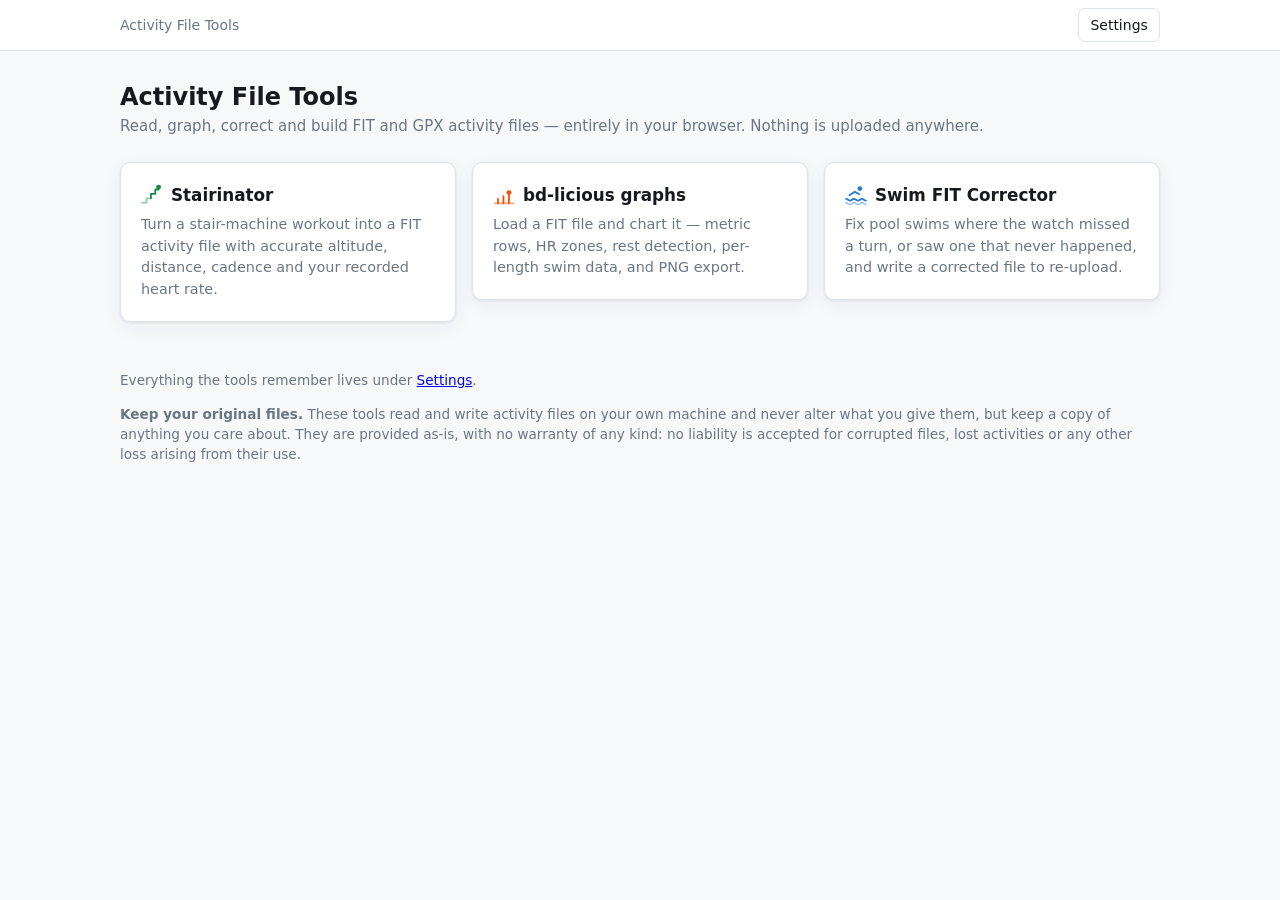
<file: index.html>
<!DOCTYPE html>
<html lang="en">
<head>
  <meta charset="utf-8">
  <meta name="viewport" content="width=device-width, initial-scale=1">
  <title>Activity File Tools</title>
  <link rel="stylesheet" href="shared/ui/tokens.css">
  <link rel="stylesheet" href="shared/ui/components.css">
  <link rel="stylesheet" href="style.css">
</head>
<body>

<div class="app-bar">
  <div class="app-bar-inner">
    <span class="app-nav">Activity File Tools</span>
    <span class="spacer"></span>
    <a class="btn-link" href="settings.html">Settings</a>
  </div>
</div>

<header class="app-header">
  <h1>Activity File Tools</h1>
  <p class="tagline">
    Read, graph, correct and build FIT and GPX activity files — entirely in your
    browser. Nothing is uploaded anywhere.
  </p>
</header>

<main class="page">
  <ul class="apps">
    <li>
      <a class="app app--stairinator" href="apps/stairinator/index.html">
        <h2><span class="app-icon" data-icon="stairs"></span>Stairinator</h2>
        <p>
          Turn a stair-machine workout into a FIT activity file with accurate
          altitude, distance, cadence and your recorded heart rate.
        </p>
      </a>
    </li>
    <li>
      <a class="app app--graphs" href="apps/bd-licious-graphs/index.html">
        <h2><span class="app-icon" data-icon="graphs"></span>bd-licious graphs</h2>
        <p>
          Load a FIT file and chart it — metric rows, HR zones, rest
          detection, per-length swim data, and PNG export.
        </p>
      </a>
    </li>
    <li>
      <a class="app app--swim" href="apps/swim-corrector/index.html">
        <h2><span class="app-icon" data-icon="swim"></span>Swim FIT Corrector</h2>
        <p>
          Fix pool swims where the watch missed a turn, or saw one that never
          happened, and write a corrected file to re-upload.
        </p>
      </a>
    </li>
  </ul>

  <footer>
    <p>
      Everything the tools remember lives under
      <a href="settings.html">Settings</a>.
    </p>
    <p>
      <strong>Keep your original files.</strong> These tools read and write activity
      files on your own machine and never alter what you give them, but keep a copy
      of anything you care about. They are provided as-is, with no warranty of any
      kind: no liability is accepted for corrupted files, lost activities or any
      other loss arising from their use.
    </p>
  </footer>
</main>

<script src="shared/ui/icons.js"></script>

</body>
</html>
</file>
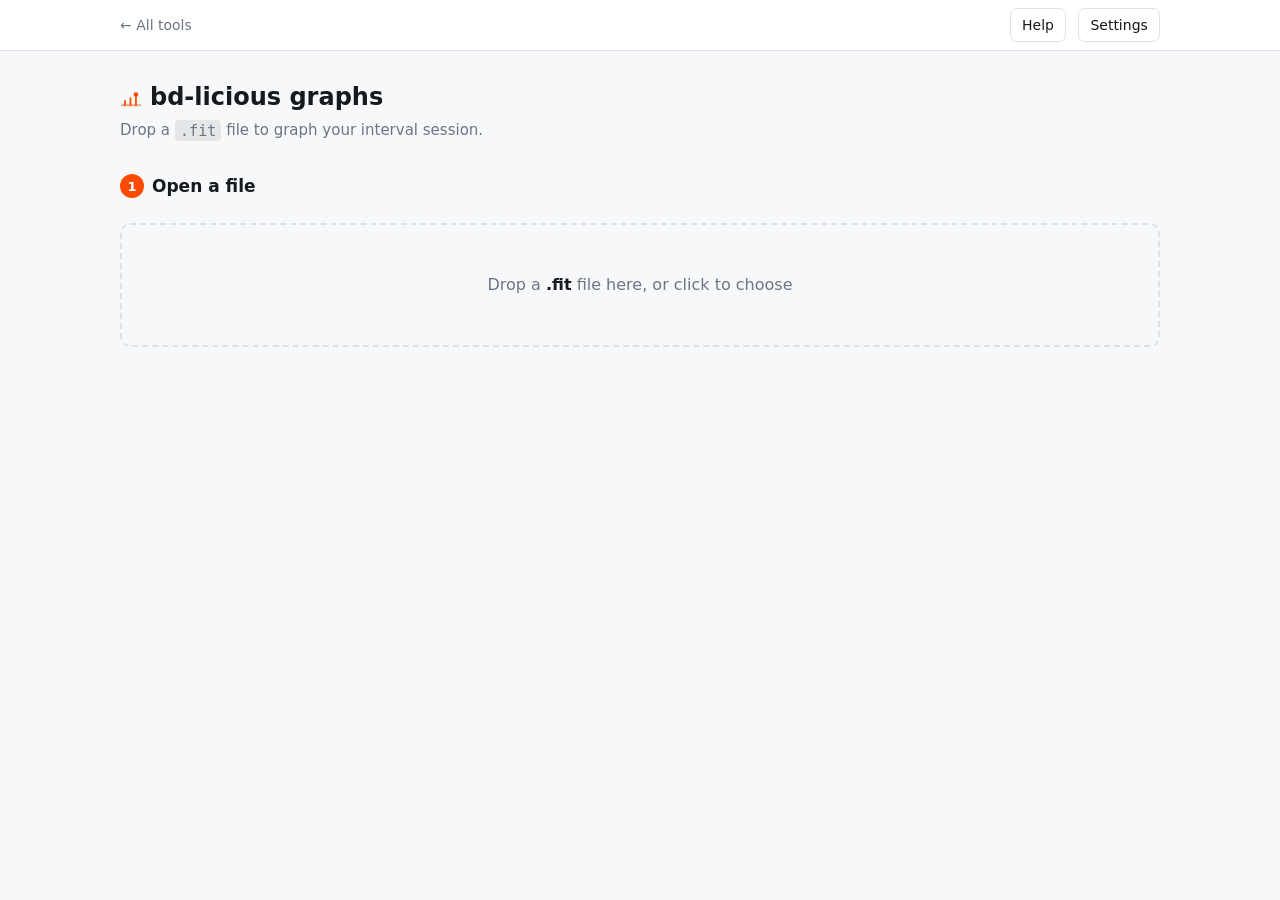
<file: apps/bd-licious-graphs/index.html>
<!doctype html>
<html lang="en">
  <head>
    <meta charset="UTF-8" />
    <meta name="viewport" content="width=device-width, initial-scale=1.0" />
    <title>bd-licious graphs — interval graphs from a FIT file</title>
    <link rel="stylesheet" href="../../shared/ui/tokens.css">
    <link rel="stylesheet" href="../../shared/ui/components.css">
    <link rel="stylesheet" href="styles.css" />
  </head>
  <body>
    <div class="app-bar">
      <div class="app-bar-inner">
        <a class="app-nav" href="../../index.html">← All tools</a>
        <span class="spacer"></span>
        <button id="btn-help" class="ghost small">Help</button>
        <a class="btn-link" href="../../settings.html">Settings</a>
      </div>
    </div>

    <header class="app-header">
      <h1><span class="app-icon" data-icon="graphs"></span>bd-licious graphs</h1>
      <p class="tagline">Drop a <code>.fit</code> file to graph your interval session.</p>
    </header>

    <main class="page" id="app"></main>

    <!-- Help text, rendered by the Help modal. Embedded rather than fetched so
         it works from file://. Kept in step with README.md by hand. -->
    <script type="text/markdown" id="help-src">
# bd-licious graphs

Load a FIT file and chart it — pace, cadence, stride length, heart rate, ground
contact time, vertical oscillation and vertical ratio for runs; per-length pace,
time, strokes and SWOLF for pool swims.

## How to use it

1. **Open a file** — drop a `.fit` file on the panel, or click to choose one.
   The file is read entirely in this page and never uploaded.
2. **Choose what to graph** — pick a metric and a graph type. Add more metric
   rows to overlay several at once; each row can have its own colour, or stay
   **Linked** to the shared colour for that metric.
3. **Your graph** — adjust the y-axis start with the vertical slider, then
   **Download PNG** to save the image.

## Run dynamics

**Ground contact**, **vertical oscillation** and **vertical ratio** come
straight from the watch, and only appear if yours records them — a footpod or a
chest strap that measures running dynamics. They vary over a fairly narrow band,
so the y-axis slider beside the chart is worth reaching for: drag it up to cut
off the empty space below the data and stretch out the variation.

**Vertical ratio** is vertical oscillation as a percentage of step length — how
much of your effort goes up rather than forward, so lower is better. It is taken
from the watch where recorded, and worked out from the other two where not.

**Stride** uses the step length your watch recorded where there is one, and
otherwise derives it from speed and cadence.

## Graph types

- **Line** — one point per lap, joined.
- **Bar** — one bar per lap, with optional value labels.
- **Range** — a bar from each lap's minimum to its maximum.
- **Trace** — the underlying per-second samples rather than lap averages,
  smoothed by the amount you choose.

## Rest detection

Laps that look like recovery are detected automatically and can be shaded on
the chart. The **Rest sensitivity** slider moves the threshold. Moving it
re-classifies every lap, which discards any rest flags you set by hand.

**Compress rests** squeezes every rest down to the same narrow gap, however
long it actually lasted, so the work intervals sit side by side and share the
width of the chart between them. Leave it off to see the rests at their true
length.

## Saved configurations

Give a set of metric rows a name and **Save config** to keep it, then click its
chip to load it again.

## Graph theme

**Graph theme** controls the colours of the chart itself and of the exported
PNG — light or dark. It is independent of the page, which follows your
operating system's appearance setting.

## Saving your work

Saved configurations and your heart-rate zone boundaries are kept in this
browser, on this computer. The loaded file, the graph theme and the rest
sensitivity are not — they reset when you reload.

To back them up, or to move them to another browser or computer, open
**Settings** from the bar at the top of the page. **Export settings** writes a
single file covering every tool in the suite; **Import settings** reads one
back. An import replaces whatever that file contains, so export first if you
want a copy of what is here now.
    
## Your files, and no warranty

The file you open is only ever read — nothing is written back to it, and the
only thing this tool produces is a PNG of the chart. Your activity file is not
at risk here, but **keep your own copy of anything you care about** regardless.

This tool is provided **as-is, with no warranty of any kind**. You are
responsible for your own data: no liability is accepted for corrupted files,
lost activities, or any other loss arising from its use.
</script>

    <!-- No build, no server: plain classic scripts that run from file:// -->
    <script src="../../shared/fit/decode.js"></script>
    <script src="../../shared/fit/adapters.js"></script>
    <script src="../../shared/ui/icons.js"></script>
    <script src="../../shared/ui/chart-theme.js"></script>
    <script src="../../shared/ui/filepanel.js"></script>
    <script src="../../shared/ui/markdown.js"></script>
    <script src="../../shared/ui/help.js"></script>
    <script src="graph.js"></script>
    <script src="app.js"></script>
  </body>
</html>
</file>
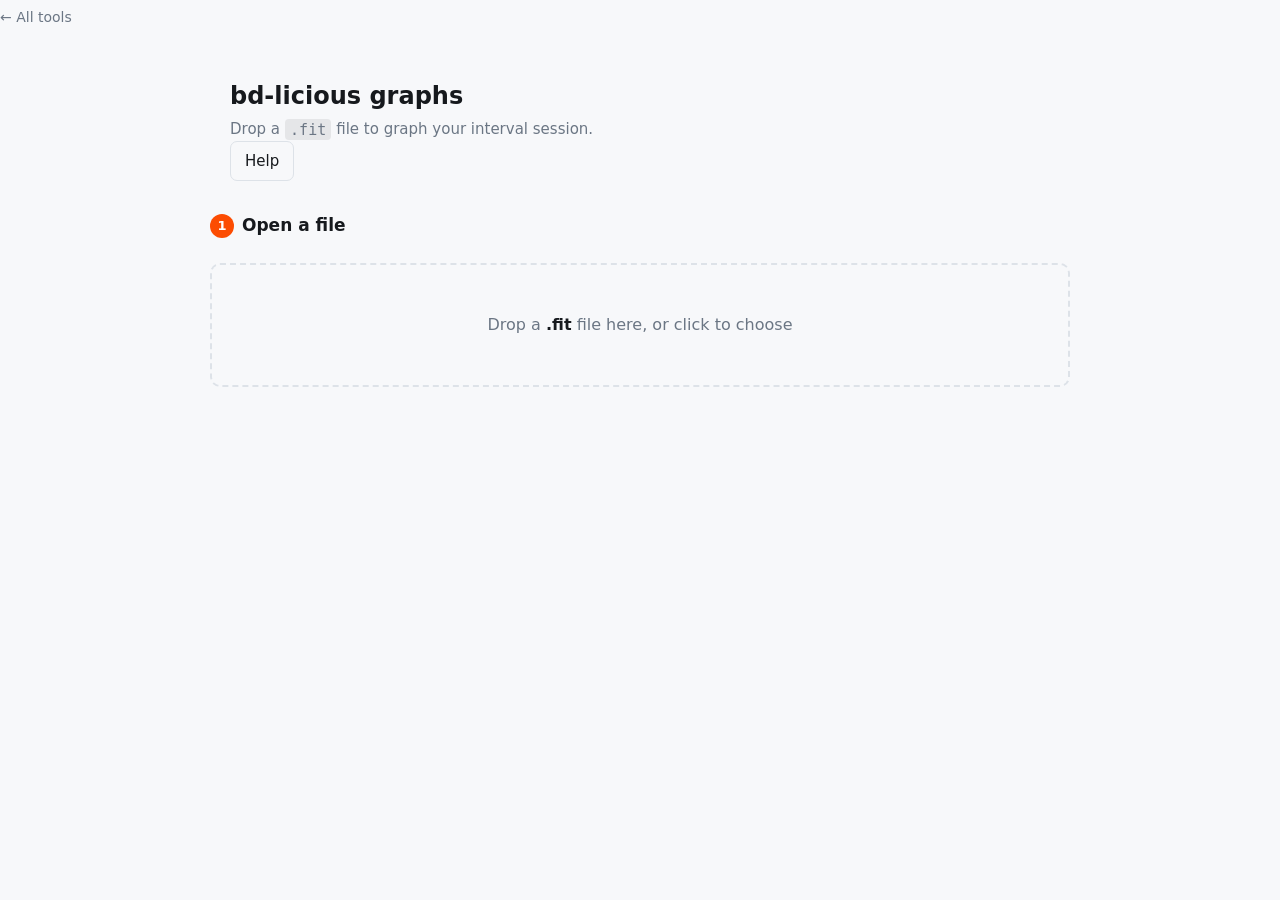
<file: apps/lap-graphs/index.html>
<!doctype html>
<html lang="en">
  <head>
    <meta charset="UTF-8" />
    <meta name="viewport" content="width=device-width, initial-scale=1.0" />
    <title>bd-licious graphs — interval graphs from a FIT file</title>
    <link rel="stylesheet" href="../../shared/ui/tokens.css">
    <link rel="stylesheet" href="../../shared/ui/components.css">
    <link rel="stylesheet" href="styles.css" />
  </head>
  <body>
    <a class="app-nav" href="../../index.html">← All tools</a>

    <main class="app" id="app"></main>

    <!-- Help text, rendered by the Help modal. Embedded rather than fetched so
         it works from file://. Kept in step with README.md by hand. -->
    <script type="text/markdown" id="help-src">
# bd-licious graphs

Load a FIT file and chart it — pace, cadence, stride and heart rate for runs,
per-length pace, time, strokes and SWOLF for pool swims.

## How to use it

1. **Open a file** — drop a `.fit` file on the panel, or click to choose one.
   The file is read entirely in this page and never uploaded.
2. **Choose what to graph** — pick a metric and a graph type. Add more metric
   rows to overlay several at once; each row can have its own colour, or stay
   **Linked** to the shared colour for that metric.
3. **Your graph** — adjust the y-axis start with the vertical slider, then
   **Download PNG** to save the image.

## Graph types

- **Line** — one point per lap, joined.
- **Bar** — one bar per lap, with optional value labels.
- **Range** — a bar from each lap's minimum to its maximum.
- **Trace** — the underlying per-second samples rather than lap averages,
  smoothed by the amount you choose.

## Rest detection

Laps that look like recovery are detected automatically and can be shaded on
the chart. The **Rest sensitivity** slider moves the threshold. Moving it
re-classifies every lap, which discards any rest flags you set by hand.

## Saved configurations

Give a set of metric rows a name and **Save config** to keep it. Saved configs
and your HR zone boundaries persist in this browser; the loaded file and the
graph theme do not.

## Graph theme

**Graph theme** controls the colours of the chart itself and of the exported
PNG — light or dark. It is independent of the page, which follows your
operating system's appearance setting.
    </script>

    <!-- No build, no server: plain classic scripts that run from file:// -->
    <script src="../../shared/fit/decode.js"></script>
    <script src="../../shared/fit/adapters.js"></script>
    <script src="../../shared/ui/chart-theme.js"></script>
    <script src="../../shared/ui/filepanel.js"></script>
    <script src="../../shared/ui/markdown.js"></script>
    <script src="../../shared/ui/help.js"></script>
    <script src="graph.js"></script>
    <script src="app.js"></script>
  </body>
</html>
</file>
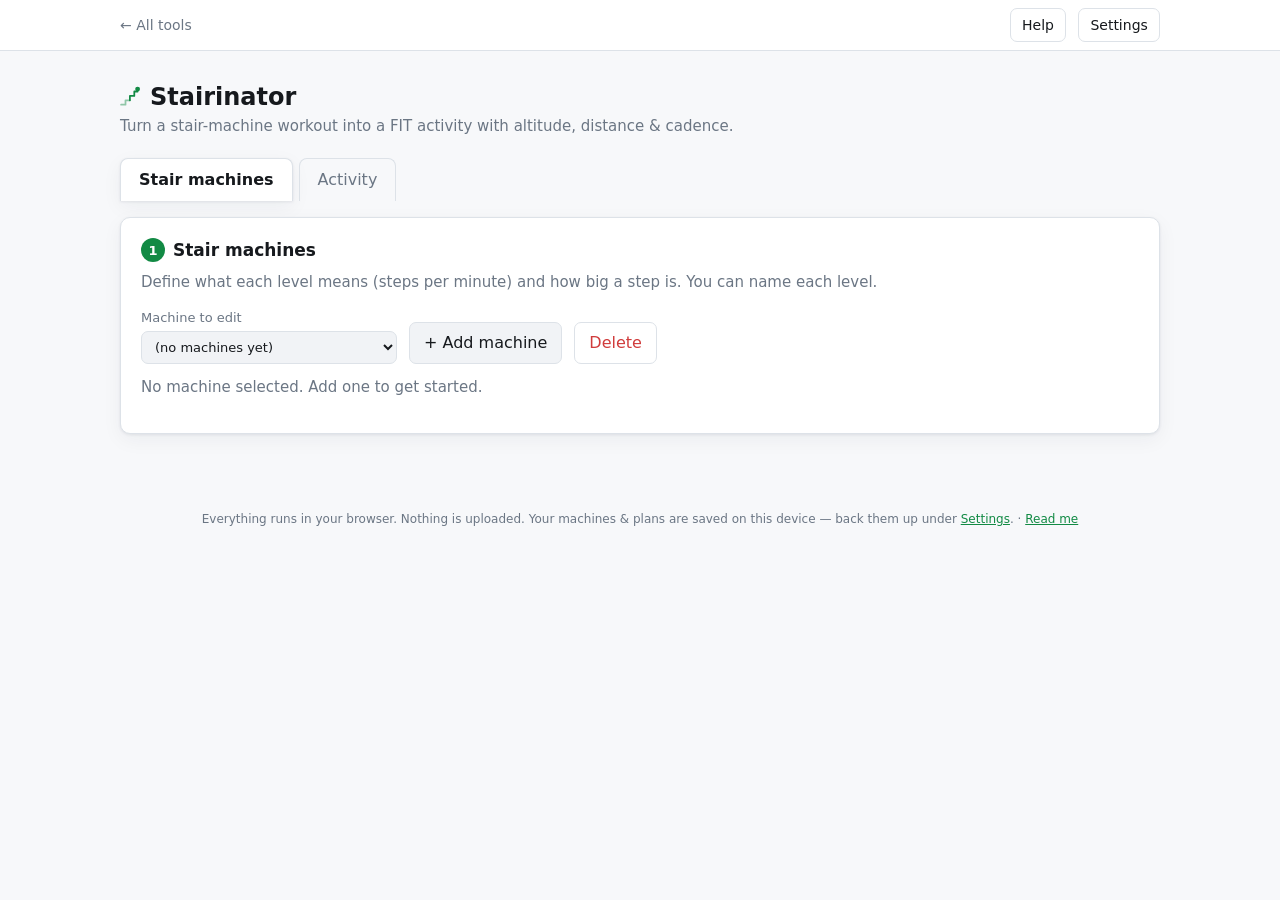
<file: apps/stairinator/index.html>
<!DOCTYPE html>
<html lang="en">
<head>
  <meta charset="UTF-8">
  <meta name="viewport" content="width=device-width, initial-scale=1.0">
  <title>Stairinator</title>
  <link rel="stylesheet" href="../../shared/ui/tokens.css">
  <link rel="stylesheet" href="../../shared/ui/components.css">
  <link rel="stylesheet" href="style.css">
</head>
<body>
  <div class="app-bar">
    <div class="app-bar-inner">
      <a class="app-nav" href="../../index.html">← All tools</a>
      <span class="spacer"></span>
      <button id="btn-help" class="ghost small">Help</button>
      <a class="btn-link" href="../../settings.html">Settings</a>
    </div>
  </div>

  <header class="app-header">
    <h1><span class="app-icon" data-icon="stairs"></span>Stairinator</h1>
    <p class="tagline">Turn a stair-machine workout into a FIT activity with altitude, distance &amp; cadence.</p>
  </header>

  <nav class="tabs">
    <button id="tab-btn-machines" class="tab" data-tab="machines">Stair machines</button>
    <button id="tab-btn-activity" class="tab" data-tab="activity">Activity</button>
  </nav>

  <main>
    <!-- TAB: Machines -->
    <section id="tab-machines" class="tab-panel">
      <section id="sec-machines" class="card">
        <h2><span class="step-num">1</span> Stair machines</h2>
        <p class="hint">Define what each level means (steps per minute) and how big a step is. You can name each level.</p>
        <div class="row">
          <label>Machine to edit
            <select id="machine-select" class="wide"></select>
          </label>
          <button id="btn-add-machine" class="secondary">+ Add machine</button>
          <button id="btn-del-machine" class="ghost danger">Delete</button>
        </div>
        <div id="machine-editor"></div>
      </section>
    </section>

    <!-- TAB: Activity -->
    <section id="tab-activity" class="tab-panel">
    <!-- 2. Activity plan -->
    <section id="sec-plans" class="card">
      <h2><span class="step-num">2</span> Activity plan</h2>
      <p class="hint">Pick a machine and build your workout as a list of (level, minutes). Drag segments to reorder.</p>
      <div class="row">
        <label>Activity
          <select id="plan-select" class="wide"></select>
        </label>
        <button id="btn-add-plan" class="secondary">+ New activity</button>
        <button id="btn-del-plan" class="ghost danger">Delete</button>
      </div>
      <div id="plan-editor"></div>
    </section>

    <!-- 3. Align & preview -->
    <section id="sec-align" class="card">
      <h2><span class="step-num">3</span> Align &amp; preview</h2>
      <p class="hint">Upload a GPX or FIT file with heart-rate data, then slide the plan to line it up. (Optional — without a file, a record is written every 5 seconds.)</p>
      <div id="file-panel"></div>
      <div id="gpx-summary" class="summary hidden"></div>
      <div id="align-area" class="hidden">
        <div class="row align-controls">
          <label class="inline">Plan curve
            <select id="plan-kind">
              <option value="rate" selected>Climb rate (m/s)</option>
              <option value="altitude">Altitude (m)</option>
              <option value="level">Level</option>
            </select>
          </label>
          <label class="inline">Offset (s)
            <input id="offset-input" type="number" step="1" value="0" style="width:6rem">
          </label>
          <span id="offset-readout" class="readout"></span>
        </div>
        <canvas id="chart" width="640" height="240"></canvas>
        <p class="hint tiny">Drag the graph left/right, or type an offset. Green = plan, purple = heart rate. Shaded band = your workout window.</p>
      </div>
    </section>

    <!-- 4. Generate -->
    <section id="sec-generate" class="card">
      <h2><span class="step-num">4</span> Generate &amp; download</h2>
      <p class="hint">Produces a FIT activity with laps per segment, plus heart rate, cadence, distance and altitude.</p>
      <div class="row">
        <label>Activity Start Time
          <input id="start-datetime" type="datetime-local" step="1">
        </label>
      </div>
      <div class="output-options">
        <div class="row">
          <label>Distance calculation
            <select id="opt-distance">
              <option value="ground">Distance over ground</option>
              <option value="horizontal">Horizontal distance</option>
            </select>
          </label>
          <label class="inline opt-check"><input id="opt-min-pace" type="checkbox"> Apply minimum pace</label>
        </div>
        <p class="hint tiny"><strong>Both options change the total distance.</strong>
          Distance over ground follows the slope of the stairs; horizontal distance counts
          only the forward part of each step. Minimum pace never lets a stepping segment
          travel slower than 0.3 m/s, which avoids slow pace registering as non-moving
          time in Strava.</p>
      </div>
      <div id="generate-status" class="summary"></div>
      <div class="caution">
        <span class="caution-icon" aria-hidden="true">&#9888;</span>
        <div>
          <strong>Keep your own copy of anything you upload</strong>
          <span>A file you upload here is only ever read, never changed, and the FIT this
            produces is a brand-new file. Keep your own copy of the original all the same —
            it is the only way back if the generated activity turns out not to be what you
            wanted.</span>
          <span>Provided as-is, with no warranty. You are responsible for your own data: no
            liability is accepted for corrupted files, lost activities or anything else
            arising from its use.</span>
        </div>
      </div>
      <div class="row">
        <button id="btn-gen-fit" class="primary" disabled>Download FIT file</button>
      </div>
    </section>
    </section><!-- /tab-activity -->
  </main>

  <footer class="app-footer">
    <span>Everything runs in your browser. Nothing is uploaded. Your machines &amp; plans are saved on this device — back them up under <a href="../../settings.html">Settings</a>. · <a href="#" id="footer-help">Read me</a></span>
  </footer>

  <!-- README text, rendered by the Help viewer. Embedded (not fetched) so it
       works from file://. Kept in sync with README.md EXCEPT the Installation
       section, which is intentionally omitted here (the app is already running). -->
  <script type="text/markdown" id="help-src">
# Stairinator

Turn a stair-machine workout into a **FIT activity file** with accurate altitude,
distance, cadence and (optionally) your recorded heart rate — all in your browser,
with nothing to install and no real location data.

## How to use it

1. **Stair machines** — Describe your machine: the **riser** (how far up each step
   takes you) and the **tread** (how far forward each step is), plus how many steps
   per minute each level runs at. You can name each level. Climb rate and travel
   rate are worked out for you.
2. **Activity plan** — Pick a machine and list your workout as level-and-duration
   (minutes and seconds) rows. Drag to reorder.
3. **Align & preview** *(optional)* — Upload the **GPX or FIT** file from your
   watch/app. If it has heart rate, slide the plan to line it up with the HR trace.
4. **Generate & download** — Set the start date/time, then download a **FIT** file
   containing one lap per plan segment, with timestamp, cadence, distance and
   altitude on every record — plus heart rate if you uploaded a file that had it.

## Why FIT (and not GPX)?

Stair machines don't move you across the ground, so there's no location to record.
GPX is really a *route* format and platforms like Strava will **overwrite** the
elevation in a GPS track with their own terrain map — which would erase your climb.
FIT is an *activity* format: it carries altitude/distance/cadence directly and
marks the activity as a stair-climb (fitness-equipment / stair-climbing) so it's
recognised correctly. Upload the `.fit` file to Strava, Garmin Connect, etc.

### A note on Strava and elevation

Getting Strava to show your climb needs **two** things, and the generated FIT does
both automatically:

1. **A trusted barometric device.** Strava only trusts elevation from a device with
   a barometric altimeter, so the file identifies itself as a Garmin Fenix 6 (a
   trusted device). This stops Strava replacing your climb with ground terrain.
2. **A map.** Strava only *displays* elevation for activities that have GPS
   coordinates, so the file includes a **tiny placeholder loop** (a few metres
   across, at a meaningless location — not a real place you went). Without it,
   Strava treats the activity as indoor and shows no elevation at all.

If Strava still shows reduced elevation, open the activity on **strava.com** and
remove the indoor tag.

### Distance and Strava "Moving Time"

Two options in step 4 decide the distance written to the file. **Both change the
total distance.**

- **Distance calculation** — **Distance over ground** (the default) measures
  along the slope of the stairs: the hypotenuse of riser and tread for every
  step. **Horizontal distance** counts only the forward part across the floor.
- **Apply minimum pace** (on by default) — Strava works out **moving time** from
  how fast the map position moves, and counts anything below about 0.25 m/s as
  stopped. Stepping on a stair machine can be slower than that, so with this on
  no stepping segment travels slower than **0.3 m/s**, whatever the level. That
  keeps easy levels in your moving time, at the cost of a little extra distance
  on them. Time before or after the plan, when you are not stepping, still counts
  as stopped.

## Records: heart rate vs. 5-second ticks

- If your uploaded file **has heart rate**, one record is written per heart-rate
  datapoint, aligned to the plan by the offset you set in step 3.
- If you **don't** upload a file (or it has no heart rate), a record is written
  **every 5 seconds** across the plan.

## Saving your work

Your stair machines and activities are saved automatically in this browser, on
this computer. Nothing is uploaded anywhere.

To back them up, or to move them to another browser or computer, open
**Settings** from the bar at the top of the page. **Export settings** writes a
single file covering every tool in the suite; **Import settings** reads one
back. An import replaces whatever that file contains, so export first if you
want a copy of what is here now.
  
## Your files, and no warranty

Any file you upload is only read, never written to, and the FIT this produces is
brand new. **Keep your own copy of anything you upload** — it is the only way
back if the generated activity turns out not to be what you wanted.

This tool is provided **as-is, with no warranty of any kind**. You are
responsible for your own data: no liability is accepted for corrupted files,
lost activities, or any other loss arising from its use.
</script>

  <!-- classic scripts, dependency order; works from file:// (no modules/fetch) -->
  <script src="../../shared/fit/decode.js"></script>
  <script src="../../shared/fit/adapters.js"></script>
  <script src="../../shared/fit/encode.js"></script>
  <script src="../../shared/gpx/parse.js"></script>
  <script src="../../shared/ui/icons.js"></script>
  <script src="../../shared/ui/chart-theme.js"></script>
  <script src="../../shared/ui/filepanel.js"></script>
  <script src="../../shared/ui/markdown.js"></script>
  <script src="../../shared/ui/help.js"></script>
  <script src="src/model.js"></script>
  <script src="src/storage.js"></script>
  <script src="src/elevation.js"></script>
  <script src="src/fit.js"></script>
  <script src="src/align.js"></script>
  <script src="src/chart.js"></script>
  <script src="app.js"></script>
</body>
</html>
</file>
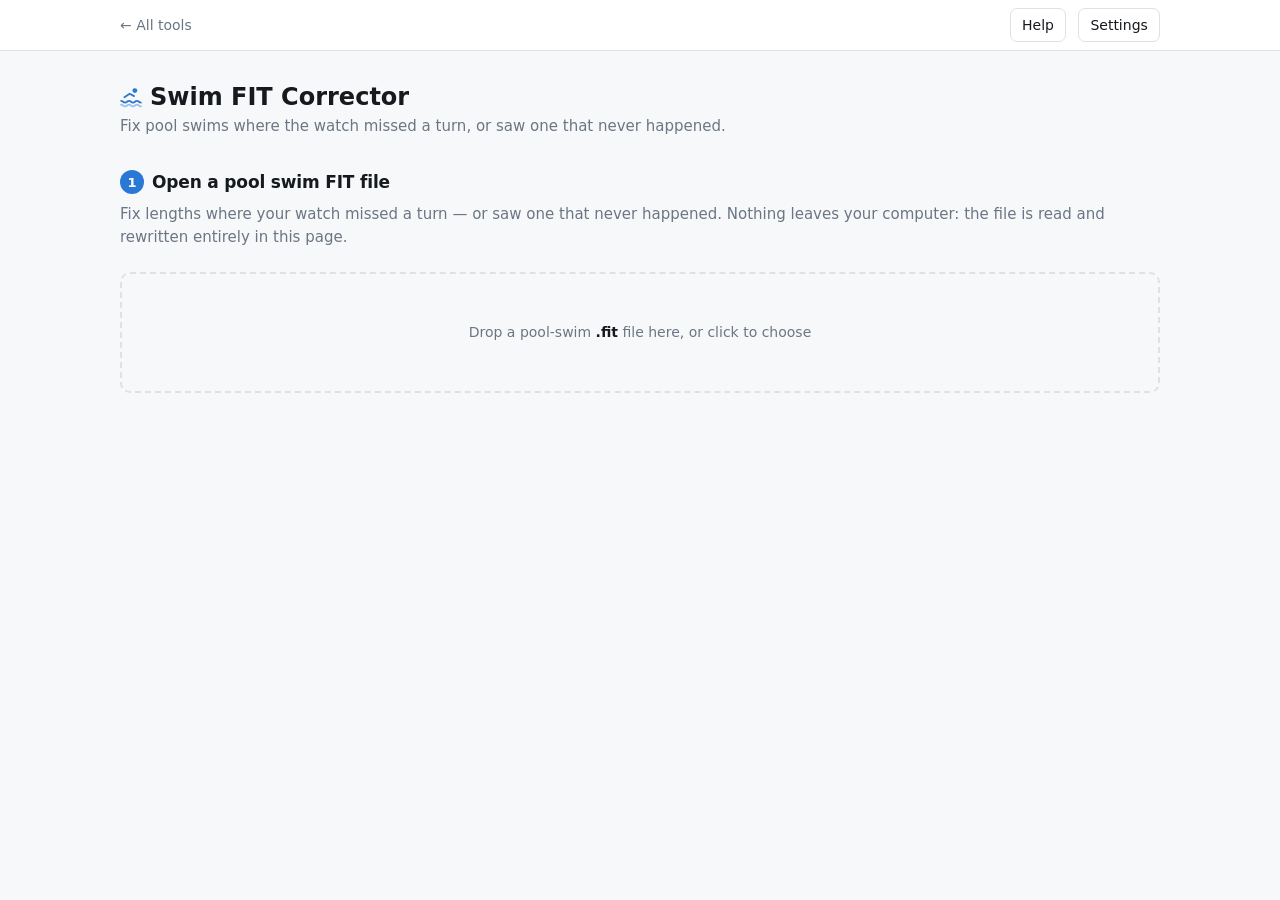
<file: apps/swim-corrector/index.html>
<!DOCTYPE html>
<html lang="en">
<head>
<meta charset="utf-8">
<meta name="viewport" content="width=device-width, initial-scale=1">
<title>Swim FIT Corrector</title>
<link rel="stylesheet" href="../../shared/ui/tokens.css">
<link rel="stylesheet" href="../../shared/ui/components.css">
<link rel="stylesheet" href="app.css">
</head>
<body>

<div class="app-bar">
  <div class="app-bar-inner">
    <a class="app-nav" href="../../index.html">← All tools</a>
    <span class="spacer"></span>
    <button id="btn-help" class="ghost small">Help</button>
    <a class="btn-link" href="../../settings.html">Settings</a>
  </div>
</div>

<header class="app-header">
  <h1>
    <span class="app-icon" data-icon="swim"></span>Swim FIT Corrector
  </h1>
  <p class="tagline">Fix pool swims where the watch missed a turn, or saw one that never happened.</p>
</header>

<main class="page">

  <h2 class="step"><span class="step-num">1</span>Open a pool swim FIT file</h2>
  <p class="hint">
    Fix lengths where your watch missed a turn — or saw one that never happened.
    Nothing leaves your computer: the file is read and rewritten entirely in this page.
  </p>
  <div id="file-panel"></div>

  <!-- Loaded activity -->
  <section id="activity" hidden>

    <div class="panel">
      <div class="panel-head">
        <h2 class="grow" id="swimTitle">Swim</h2>
        <div class="control-row" id="editedNote" hidden>
          <span id="editedCount"></span>
          <button class="small ghost" id="resetBtn">Reset all</button>
        </div>
      </div>
      <div class="stats" id="stats"></div>
    </div>

    <div class="panel">
      <div class="panel-head">
        <h2 class="grow"><span class="step-num">2</span>Review the lengths</h2>
        <div class="control-row">
          <label for="sens">
            Sensitivity
            <input type="range" id="sens" min="0" max="1" step="0.05" value="0.5">
          </label>
          <span id="sensLabel" style="width:74px">Balanced</span>
        </div>
      </div>
      <div class="chart-wrap">
        <svg class="chart" id="chart" role="img" aria-labelledby="chartDesc"></svg>
        <p id="chartDesc" class="sr-only"></p>
      </div>
      <div class="legend" id="legend"></div>
    </div>

    <div class="panel">
      <div class="panel-head">
        <h2 class="grow"><span class="step-num">3</span>Correct the turns</h2>
        <span class="confidence" id="issueCount"></span>
      </div>
      <div id="issues"></div>
    </div>

    <div class="panel">
      <div class="panel-head">
        <h2 class="grow">All lengths</h2>
        <span class="confidence">Click any row to split or merge it</span>
      </div>
      <div class="table-wrap">
        <table class="lengths" id="lengthTable"></table>
      </div>
    </div>

    <div class="panel" id="exportPanel">
      <div class="panel-head"><h2 class="grow"><span class="step-num">4</span>Export</h2></div>
      <div class="panel-body" id="exportBody"></div>
    </div>

  </section>
</main>

<div class="tooltip" id="tooltip" role="status" aria-live="polite"></div>
<div id="modalHost"></div>

<!-- Help text, rendered by the Help modal. Embedded rather than fetched so it
     works from file://. Kept in step with README.md by hand. -->
<script type="text/markdown" id="help-src">
# Swim FIT Corrector

Fixes pool-swim FIT files where the watch missed a turn — or saw one that never
happened — and writes a corrected file you can re-upload.

When a turn goes unregistered you get one length of roughly double the time and
double the strokes. Your distance drops by a pool length, and pace, SWOLF and
every graph are wrong with it. A phantom turn does the same in reverse.

## How to use it

1. **Open** a pool-swim `.fit` file. Anything else is refused with a reason — a
   run, an open-water swim, a file with no lengths.
2. **Review** the per-length chart. Suspected missed and false turns are flagged
   and listed with a confidence score.
3. **Correct** them. A missed turn opens a slider to place the turn; a false turn
   merges two lengths into one. Any length can be edited, flagged or not.
4. **Export** a file, after a summary of every number that changes. You can
   export at any point — anomalies you have not resolved are simply left as your
   watch recorded them, and rebuilding the record stream changes the file even
   when no turn has been corrected.

To get it onto Strava: delete the old activity, then upload the corrected file.
Strava cannot update an activity in place.

## How it decides

Each length is compared against the **median of the nine lengths around it**, so
a pace that drifts over a long swim doesn't skew the baseline. Roughly 1.6×
median suggests a missed turn, 0.6× a false one; the sensitivity slider moves
that band. Stroke count is checked independently — a missed turn should show
about double the strokes as well as double the time, and when both agree
confidence is high. Rest lengths are never flagged.

A turn that never happened splits **one** length into two, so it shows up as a
*pair* of short lengths whose times add back up to about one normal length.
That pair is reported as a single anomaly, and the turn removed is the one
**between them** — not between a short length and whatever follows it. A short
length with no matching partner is still listed, but with low confidence,
because there is no second half to corroborate it.

## What a correction changes

The lengths themselves, then every dependent total: lap and session distance,
stroke and calorie counts, average and maximum speed, and the cumulative
distance in the record stream. Deliberately left alone: elapsed and timer time
(the swim took as long as it took), and the identity of the device that
recorded it.

Everything the app does not understand is preserved exactly, so the file still
looks like it came from your watch.

## Rebuilding the data stream

Sites like Strava draw their pace graph from `record` messages, not from
lengths — and devices disagree wildly about how many to write. The export
offers **one record per length**, which is as dense as the data can honestly
go. Turn it off to keep the watch's own records exactly as they were.

## Saving your work

This tool keeps nothing between visits: the loaded file and every correction
you make live only in the page. **Reloading loses your corrections, so export
the corrected file before you leave.**

The other tools do save settings, and those are backed up together under
**Settings** in the bar at the top of the page.

## Your files, and no warranty

Your original file is never altered — a corrected file is written fresh and
downloaded. **Keep the original anyway.** Getting a correction onto Strava means
deleting the original activity there, and re-uploading your original file is the
only way back if the result turns out not to be what you wanted.

This tool is provided **as-is, with no warranty of any kind**. You are
responsible for your own data: no liability is accepted for corrupted files,
lost activities, or any other loss arising from its use.
</script>

<script src="../../shared/ui/icons.js"></script>
<script src="../../shared/fit/decode.js"></script>
<script src="../../shared/ui/filepanel.js"></script>
<script src="../../shared/ui/markdown.js"></script>
<script src="../../shared/ui/help.js"></script>
<script src="../../shared/fit/encode.js"></script>
<script src="js/swim-model.js"></script>
<script src="js/chart.js"></script>
<script src="js/ui.js"></script>
</body>
</html>
</file>
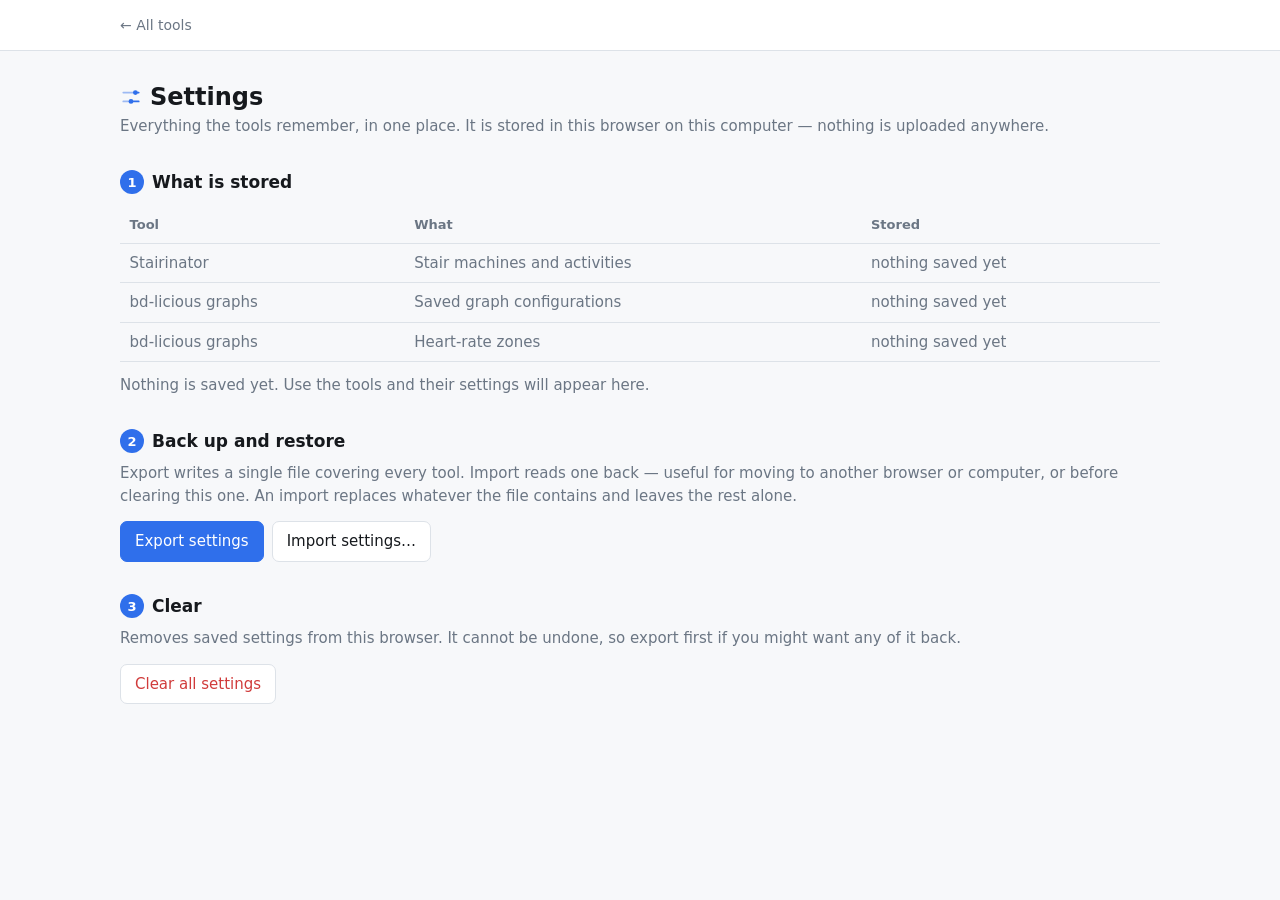
<file: settings.html>
<!DOCTYPE html>
<html lang="en">
<head>
  <meta charset="utf-8">
  <meta name="viewport" content="width=device-width, initial-scale=1">
  <title>Settings — Activity File Tools</title>
  <link rel="stylesheet" href="shared/ui/tokens.css">
  <link rel="stylesheet" href="shared/ui/components.css">
  <link rel="stylesheet" href="style.css">
</head>
<body>

<div class="app-bar">
  <div class="app-bar-inner">
    <a class="app-nav" href="index.html">← All tools</a>
    <span class="spacer"></span>
  </div>
</div>

<header class="app-header">
  <h1><span class="app-icon" data-icon="settings"></span>Settings</h1>
  <p class="tagline">
    Everything the tools remember, in one place. It is stored in this browser on
    this computer — nothing is uploaded anywhere.
  </p>
</header>

<main class="page">

  <h2 class="step"><span class="step-num">1</span>What is stored</h2>
  <div id="stored"></div>

  <h2 class="step"><span class="step-num">2</span>Back up and restore</h2>
  <p class="hint">
    Export writes a single file covering every tool. Import reads one back —
    useful for moving to another browser or computer, or before clearing this
    one. An import replaces whatever the file contains and leaves the rest alone.
  </p>
  <div class="settings-actions">
    <button id="btn-export" class="primary">Export settings</button>
    <button id="btn-import">Import settings…</button>
    <input id="file-import" type="file" accept="application/json,.json" hidden>
  </div>
  <div id="io-result"></div>

  <h2 class="step"><span class="step-num">3</span>Clear</h2>
  <p class="hint">
    Removes saved settings from this browser. It cannot be undone, so export
    first if you might want any of it back.
  </p>
  <div class="settings-actions">
    <button id="btn-clear" class="danger">Clear all settings</button>
  </div>
  <div id="clear-result"></div>

</main>

<script src="shared/ui/icons.js"></script>
<script src="shared/ui/settings.js"></script>
<script>
(function () {
  'use strict';
  var S = window.Settings;
  var $ = function (id) { return document.getElementById(id); };

  function esc(s) {
    return String(s == null ? '' : s)
      .replace(/&/g, '&amp;').replace(/</g, '&lt;').replace(/>/g, '&gt;');
  }

  function renderStored() {
    var rows = S.summary();
    var any = rows.some(function (r) { return r.present; });
    var html = '<table class="settings-table"><thead><tr>' +
      '<th>Tool</th><th>What</th><th>Stored</th></tr></thead><tbody>';
    rows.forEach(function (r) {
      html += '<tr' + (r.present ? '' : ' class="is-empty"') + '>' +
        '<td>' + esc(r.app) + '</td>' +
        '<td>' + esc(r.label) + '</td>' +
        '<td>' + (r.present ? esc(r.detail || 'saved') : 'nothing saved yet') + '</td>' +
        '</tr>';
    });
    html += '</tbody></table>';
    if (!any) {
      html += '<p class="hint" style="margin-top:0.75rem">' +
        'Nothing is saved yet. Use the tools and their settings will appear here.</p>';
    }
    $('stored').innerHTML = html;
  }

  function note(host, kind, title, detail) {
    $(host).innerHTML = '';
    var box = document.createElement('div');
    if (kind === 'error') {
      box.className = 'error';
      box.innerHTML = '<span class="error-icon" aria-hidden="true">&#9888;</span><div></div>';
      var body = box.querySelector('div');
      var t = document.createElement('strong'); t.textContent = title; body.appendChild(t);
      if (detail) { var d = document.createElement('span'); d.textContent = detail; body.appendChild(d); }
    } else {
      box.className = 'summary';
      box.textContent = detail ? title + ' ' + detail : title;
    }
    $(host).appendChild(box);
  }

  function pad2(n) { return (n < 10 ? '0' : '') + n; }

  $('btn-export').addEventListener('click', function () {
    var payload = S.exportAll();
    var count = Object.keys(payload.data).length;
    if (!count) {
      note('io-result', 'error', 'Nothing to export.',
        'None of the tools have saved anything in this browser yet.');
      return;
    }
    payload.exportedAt = new Date().toISOString();
    var d = new Date();
    var name = S.filename() + '-' +
      d.getFullYear() + pad2(d.getMonth() + 1) + pad2(d.getDate()) + '.json';
    var blob = new Blob([JSON.stringify(payload, null, 2)], { type: 'application/json' });
    var url = URL.createObjectURL(blob);
    var a = document.createElement('a');
    a.href = url; a.download = name;
    document.body.appendChild(a); a.click(); document.body.removeChild(a);
    setTimeout(function () { URL.revokeObjectURL(url); }, 1000);
    note('io-result', 'ok', 'Exported ' + name + ' —',
      count + (count === 1 ? ' setting' : ' settings') + ' saved.');
  });

  $('btn-import').addEventListener('click', function () { $('file-import').click(); });

  $('file-import').addEventListener('change', function (e) {
    var file = e.target.files[0];
    $('file-import').value = '';
    if (!file) return;
    var fr = new FileReader();
    fr.onerror = function () {
      note('io-result', 'error', 'Could not read that file.', 'The browser refused to open it.');
    };
    fr.onload = function () {
      var parsed;
      try { parsed = JSON.parse(fr.result); }
      catch (err) {
        note('io-result', 'error', 'That file is not valid JSON.',
          'Choose a settings file exported from this page.');
        return;
      }
      var res;
      try { res = S.importAll(parsed); }
      catch (err) { note('io-result', 'error', 'Nothing was imported.', err.message); return; }

      if (!res.applied.length) {
        note('io-result', 'error', 'Nothing was imported.',
          'That file contained no settings this suite recognises.');
        return;
      }
      var names = res.applied.map(function (k) { return k.label; }).join(', ');
      var extra = res.skipped.length ? ' Ignored ' + res.skipped.length + ' unrecognised entr' +
        (res.skipped.length === 1 ? 'y.' : 'ies.') : '';
      note('io-result', 'ok', 'Imported:', names + '.' + extra);
      renderStored();
    };
    fr.readAsText(file);
  });

  $('btn-clear').addEventListener('click', function () {
    if (!confirm('Clear every saved setting for all three tools?\n\nThis cannot be undone.')) return;
    S.clear();
    renderStored();
    note('clear-result', 'ok', 'All saved settings cleared.', '');
  });

  renderStored();
})();
</script>
</body>
</html>
</file>
<file: shared/ui/tokens.css>
/* Shared design tokens — the one place colour, spacing and type are decided.
 *
 * Each app links this first, then its own stylesheet, which overrides exactly
 * one thing: the accent. Everything else is deliberately identical across the
 * suite so the three tools read as one product.
 *
 *   :root { --accent: #fc4c02; --accent-rgb: 252, 76, 2; }
 *
 * --accent-rgb carries the same colour as raw channels so translucent tints can
 * be derived from it; keep the two in step.
 *
 * Dark mode follows the system by default, and either theme can be forced by
 * setting data-theme="light" or "dark" on the root element (the swim corrector
 * has a toggle that does this).
 */

:root {
  color-scheme: light dark;

  /* Surfaces, back to front */
  --page: #f7f8fa;
  --surface: #ffffff;
  --surface-2: #f1f3f6;

  /* Text, most to least prominent */
  --text: #16191d;
  --text-secondary: #4a5561;
  --text-muted: #6b7684;

  /* Lines */
  --border: #dde2e8;
  --gridline: #e7ebf0;
  --baseline: #c3c9d1;

  /* Accent — the one token an app is expected to override */
  --accent: #2f6feb;
  --accent-rgb: 47, 111, 235;
  --accent-ink: #ffffff;
  --accent-soft: rgba(var(--accent-rgb), 0.08);

  /* Each tool's own colour, named once here so the landing page and the tool
     itself cannot end up showing different colours for the same thing. An app
     sets --accent from these; the landing page sets them per card. */
  --accent-stairinator: #128a44;
  --accent-stairinator-rgb: 18, 138, 68;
  --accent-graphs: #fc4c02;          /* Strava orange, used sparingly */
  --accent-graphs-rgb: 252, 76, 2;
  --accent-swim: #2a78d6;
  --accent-swim-rgb: 42, 120, 214;

  /* Status */
  --good: #1f9d4d;
  --good-text: #127036;
  --warning: #d98324;
  --danger: #d03b3b;
  --rest: #9aa4b1;

  /* Layout — every tool's content column is this wide, so moving between them
     doesn't shift the page around. */
  --page-max: 1080px;
  --page-pad: 1.25rem;

  /* Shape */
  --radius: 10px;
  --radius-sm: 7px;
  --radius-pill: 999px;
  --shadow: 0 1px 3px rgba(20, 30, 50, 0.08), 0 6px 20px rgba(20, 30, 50, 0.05);

  /* Type */
  --font: system-ui, -apple-system, "Segoe UI", Roboto, sans-serif;
  --font-mono: ui-monospace, SFMono-Regular, Menlo, Consolas, monospace;
}

/* Dark: follow the system, unless the page has forced light. */
@media (prefers-color-scheme: dark) {
  :root:not([data-theme="light"]) {
    --page: #0f1216;
    --surface: #1a1f26;
    --surface-2: #232932;

    --text: #e7eaee;
    --text-secondary: #b3bcc7;
    --text-muted: #8e99a6;

    --border: #2c333d;
    --gridline: #262c35;
    --baseline: #3a424d;

    --accent-soft: rgba(var(--accent-rgb), 0.14);

    --accent-stairinator: #229a52;
    --accent-stairinator-rgb: 34, 154, 82;
    --accent-graphs: #fc4c02;
    --accent-graphs-rgb: 252, 76, 2;
    --accent-swim: #3987e5;
    --accent-swim-rgb: 57, 135, 229;

    --good: #35b863;
    --good-text: #4cc97a;
    --warning: #e0a03f;
    --danger: #e05c5c;
    --rest: #5c6672;

    --shadow: 0 1px 3px rgba(0, 0, 0, 0.4), 0 6px 20px rgba(0, 0, 0, 0.3);
  }
}

/* Dark forced regardless of the system setting. */
:root[data-theme="dark"] {
  color-scheme: dark;

  --page: #0f1216;
  --surface: #1a1f26;
  --surface-2: #232932;

  --text: #e7eaee;
  --text-secondary: #b3bcc7;
  --text-muted: #8e99a6;

  --border: #2c333d;
  --gridline: #262c35;
  --baseline: #3a424d;

  --accent-soft: rgba(var(--accent-rgb), 0.14);

  --accent-stairinator: #229a52;
  --accent-stairinator-rgb: 34, 154, 82;
  --accent-graphs: #fc4c02;
  --accent-graphs-rgb: 252, 76, 2;
  --accent-swim: #3987e5;
  --accent-swim-rgb: 57, 135, 229;

  --good: #35b863;
  --good-text: #4cc97a;
  --warning: #e0a03f;
  --danger: #e05c5c;
  --rest: #5c6672;

  --shadow: 0 1px 3px rgba(0, 0, 0, 0.4), 0 6px 20px rgba(0, 0, 0, 0.3);
}

:root[data-theme="light"] {
  color-scheme: light;
}
</file>
<file: shared/ui/components.css>
/* Shared components — the interaction language common to all three tools.
 *
 * Anything a user touches that appears in more than one app is defined here
 * once: buttons, the file drop zone, the numbered step badge, cards, status
 * messages and the chart frame. Apps add their own layout on top but should not
 * restyle these.
 *
 * Link order is tokens.css, then this, then the app's own stylesheet.
 */

*, *::before, *::after { box-sizing: border-box; }

body {
  margin: 0;
  background: var(--page);
  color: var(--text);
  font-family: var(--font);
  font-size: 16px;
  line-height: 1.5;
}

/* ---- page column ------------------------------------------------------- */
/* One width for every tool. Wrap the page content in .page and nothing else
   needs to think about it. */

.page {
  max-width: var(--page-max);
  margin: 0 auto;
  padding: 0 var(--page-pad) 4rem;
}

/* ---- app chrome -------------------------------------------------------- */
/* Identical in every tool: a full-bleed bar carrying the way back and the
   app-level actions, then the title block in the page column below it. */

.app-bar {
  background: var(--surface);
  border-bottom: 1px solid var(--border);
}
.app-bar-inner {
  display: flex;
  align-items: center;
  gap: 0.75rem;
  max-width: var(--page-max);
  margin: 0 auto;
  padding: 0.5rem var(--page-pad);
}
.app-bar .spacer { flex: 1 1 auto; }

/* Min-height matches a .small button, so the bar is the same height whether or
   not it has any buttons in it — settings.html has none. */
.app-nav {
  display: inline-flex;
  align-items: center;
  min-height: 2.125rem;
  gap: 0.4rem;
  color: var(--text-muted);
  font-size: 0.875rem;
  text-decoration: none;
}
.app-nav:hover { color: var(--accent); }

.app-header {
  max-width: var(--page-max);
  margin: 0 auto;
  padding: 1.75rem var(--page-pad) 0;
}
.app-header h1 {
  display: flex;
  align-items: center;
  gap: 0.5rem;
  margin: 0;
  font-size: 1.5rem;
}
.app-icon { display: inline-flex; flex: none; }
.app-icon svg { display: block; }

.header-actions { display: flex; gap: 0.5rem; flex: none; }

/* An <a> that has to sit alongside real buttons. */
.btn-link {
  display: inline-flex;
  align-items: center;
  font: inherit;
  font-size: 0.875rem;
  padding: 0.35rem 0.7rem;
  border: 1px solid var(--border);
  border-radius: var(--radius-sm);
  background: transparent;
  color: var(--text);
  text-decoration: none;
  transition: border-color 120ms, color 120ms;
}
.btn-link:hover { border-color: var(--accent); color: var(--accent); }
.btn-link:focus-visible { outline: 2px solid var(--accent); outline-offset: 2px; }

/* ---- buttons ----------------------------------------------------------- */

button {
  font: inherit;
  font-size: 0.9375rem;
  padding: 0.5rem 0.875rem;
  border: 1px solid var(--border);
  border-radius: var(--radius-sm);
  background: var(--surface);
  color: var(--text);
  cursor: pointer;
  transition: background 120ms, border-color 120ms, color 120ms, opacity 120ms;
}
button:hover:not(:disabled) { border-color: var(--accent); color: var(--accent); }
button:focus-visible { outline: 2px solid var(--accent); outline-offset: 2px; }
button:disabled { opacity: 0.5; cursor: not-allowed; }

button.primary {
  background: var(--accent);
  border-color: var(--accent);
  color: var(--accent-ink);
}
button.primary:hover:not(:disabled) {
  background: var(--accent);
  color: var(--accent-ink);
  filter: brightness(1.08);
}

button.ghost { background: transparent; }
button.secondary { background: var(--surface-2); }
button.small { padding: 0.35rem 0.7rem; font-size: 0.875rem; }
button.danger { color: var(--danger); }
button.danger:hover:not(:disabled) { border-color: var(--danger); color: var(--danger); }

/* ---- file drop --------------------------------------------------------- */
/* One upload control everywhere. Clicking it opens the picker; dragging a file
   over it adds .filedrop--active. */

.filedrop {
  display: block;
  width: 100%;
  margin-top: 1.5rem;
  padding: 3rem 1.5rem;
  border: 2px dashed var(--border);
  border-radius: var(--radius);
  background: transparent;
  text-align: center;
  color: var(--text-muted);
  cursor: pointer;
  transition: border-color 150ms, background 150ms, color 150ms;
}
.filedrop:hover,
.filedrop--active {
  border-color: var(--accent);
  background: var(--accent-soft);
  color: var(--accent);
}
.filedrop:focus-visible { outline: 2px solid var(--accent); outline-offset: 2px; }
.filedrop p { margin: 0; }
/* The drop zone is centred, so a numbered heading inside it must be too. */
.filedrop h2:has(> .step-num) { justify-content: center; }
.filedrop strong, .filedrop code { color: var(--text); }
.filedrop--active strong, .filedrop--active code { color: inherit; }

/* ---- file panel -------------------------------------------------------- */
/* The panel stays visible once a file is open — it shrinks to this bar rather
   than disappearing, so opening a different file is always one click away. */

.filepanel-loaded {
  display: flex;
  align-items: center;
  gap: 1rem;
  flex-wrap: wrap;
  margin-top: 1.5rem;
  padding: 0.7rem 0.9rem;
  border: 1px solid var(--border);
  border-radius: var(--radius);
  background: var(--surface-2);
  transition: border-color 150ms, background 150ms;
}
.filepanel-loaded--active { border-color: var(--accent); background: var(--accent-soft); }

.filepanel-info {
  display: flex;
  align-items: baseline;
  gap: 0.75rem;
  flex: 1 1 12rem;
  min-width: 0;
}
.filepanel-name {
  font-weight: 600;
  overflow: hidden;
  text-overflow: ellipsis;
  white-space: nowrap;
}
.filepanel-detail { color: var(--text-muted); font-size: 0.875rem; }
.filepanel-actions { display: flex; gap: 0.5rem; flex: none; }

.filepanel-error:empty { display: none; }

/* ---- numbered steps ---------------------------------------------------- */
/* Every app walks the user through an ordered sequence; the badge makes that
   sequence visible and is numbered the same way in all three. */

.step {
  display: flex;
  align-items: center;
  margin: 2rem 0 0.5rem;
  font-size: 1.0625rem;
  font-weight: 600;
}

/* Headings carry the badge inline; :has aligns it properly where supported and
   the vertical-align is the fallback everywhere else. */
h1:has(> .step-num), h2:has(> .step-num), h3:has(> .step-num) {
  display: flex;
  align-items: center;
}

.step-num {
  vertical-align: -0.15em;
  display: inline-flex;
  align-items: center;
  justify-content: center;
  flex: none;
  width: 1.5rem;
  height: 1.5rem;
  margin-right: 0.5rem;
  border-radius: 50%;
  background: var(--accent);
  color: var(--accent-ink);
  font-size: 0.8125rem;
  font-weight: 700;
  line-height: 1;
}

/* ---- cards ------------------------------------------------------------- */

.card {
  padding: 1.25rem;
  border: 1px solid var(--border);
  border-radius: var(--radius);
  background: var(--surface);
  box-shadow: var(--shadow);
}
.card h2 {
  display: flex;
  align-items: center;
  margin: 0 0 0.5rem;
  font-size: 1.0625rem;
}

/* ---- status and messages ----------------------------------------------- */

.tagline { margin: 0; color: var(--text-muted); font-size: 0.9375rem; }
.hint { margin: 0 0 0.875rem; color: var(--text-muted); font-size: 0.9375rem; }
.hint.tiny { font-size: 0.8125rem; }

.status { margin-top: 1rem; color: var(--text-muted); }

/* A failure says what went wrong (strong) and why or what to do about it
   (muted). Both apps that only managed the first half were the harder ones to
   recover from. */
.error {
  display: flex;
  gap: 0.7rem;
  align-items: flex-start;
  margin-top: 1rem;
  padding: 0.75rem 0.9rem;
  border: 1px solid var(--danger);
  border-radius: var(--radius-sm);
  background: rgba(208, 59, 59, 0.08);
  color: var(--text);
}
.error > div { display: flex; flex-direction: column; gap: 0.15rem; }
.error strong { color: var(--danger); }
.error span:not(.error-icon) { color: var(--text-secondary); font-size: 0.9375rem; }
.error-icon { color: var(--danger); flex: none; line-height: 1.5; }

/* For the moment a tool is about to write a file. Distinct from .error (which
   reports something that already went wrong) and from an accent-tinted callout
   (which is just information). */
.caution {
  display: flex;
  gap: 0.7rem;
  align-items: flex-start;
  margin-top: 1rem;
  padding: 0.75rem 0.9rem;
  border: 1px solid rgba(217, 131, 36, 0.45);
  border-radius: var(--radius-sm);
  background: rgba(217, 131, 36, 0.09);
  font-size: 0.9375rem;
}
.caution > div { display: flex; flex-direction: column; gap: 0.25rem; }
.caution strong { color: var(--warning); }
.caution-icon { color: var(--warning); flex: none; line-height: 1.5; }

.summary {
  margin-top: 1.25rem;
  padding: 0.6rem 0.9rem;
  border: 1px solid var(--border);
  border-radius: var(--radius-sm);
  background: var(--surface-2);
  font-size: 0.875rem;
}

.badge {
  display: inline-block;
  margin-right: 0.4rem;
  padding: 0.1rem 0.5rem;
  border: 1px solid var(--border);
  border-radius: var(--radius-pill);
  font-size: 0.75rem;
}

.hidden { display: none !important; }

/* ---- charts ------------------------------------------------------------ */
/* The frame only. What's drawn inside comes from shared/ui/chart-theme.js so
   that SVG, canvas and exported PNGs all agree. */

.chart {
  display: block;
  width: 100%;
  height: auto;
  border: 1px solid var(--border);
  border-radius: 8px;
  background: var(--surface);
}

/* ---- help modal -------------------------------------------------------- */
/* Namespaced deliberately. These were once plain .modal / .modal-panel, which
   collided with the swim corrector's own split dialog — that dialog's panel is
   also a .modal, and it does not set position or display, so it inherited
   `position: fixed; inset: 0; display: flex` from here and laid itself out
   across the viewport with its head, body and footer in a row. Anything shared
   that carries layout this assertive needs a name no app would pick. */

.help-modal { position: fixed; inset: 0; z-index: 100; display: flex; align-items: center; justify-content: center; }
.help-modal.hidden { display: none; }
.help-modal-backdrop { position: absolute; inset: 0; background: rgba(10, 15, 25, 0.55); }
.help-modal-panel {
  position: relative; background: var(--surface); color: var(--text);
  border: 1px solid var(--border); border-radius: var(--radius); box-shadow: var(--shadow);
  max-width: 760px; width: calc(100% - 32px); max-height: calc(100vh - 64px);
  overflow: auto; padding: 24px 28px;
}
.help-modal-close {
  position: absolute; top: 10px; right: 12px; border: none; background: transparent;
  font-size: 24px; line-height: 1; color: var(--text-muted); cursor: pointer; padding: 4px 8px;
}
.help-modal-close:hover { color: var(--text); }

.markdown { line-height: 1.6; }
.markdown h1 { font-size: 24px; margin: 0 0 12px; }
.markdown h2 { font-size: 19px; margin: 22px 0 8px; border-top: 1px solid var(--border); padding-top: 16px; }
.markdown h3 { font-size: 16px; margin: 18px 0 6px; }
.markdown p { margin: 0 0 12px; }
.markdown ul, .markdown ol { margin: 0 0 12px; padding-left: 22px; }
.markdown li { margin: 4px 0; }
.markdown a { color: var(--accent); }
.markdown code {
  background: var(--surface-2); border: 1px solid var(--border); border-radius: 4px;
  padding: 1px 5px; font-size: 0.9em; font-family: var(--font-mono);
}
</file>
<file: style.css>
/* Landing and settings pages. Palette, components and the page width come from
   shared/ui/. */

.apps {
  display: grid;
  gap: 1rem;
  grid-template-columns: repeat(auto-fit, minmax(15rem, 1fr));
  padding: 0;
  margin: 1.5rem 0 0;
  list-style: none;
}

.app {
  display: flex;
  flex-direction: column;
  gap: 0.4rem;
  padding: 1.25rem;
  background: var(--surface);
  border: 1px solid var(--border);
  border-radius: var(--radius);
  box-shadow: var(--shadow);
  color: inherit;
  text-decoration: none;
  transition: border-color 0.15s ease, transform 0.15s ease;
}
.app:hover,
.app:focus-visible { border-color: var(--accent); transform: translateY(-2px); }
.app:focus-visible { outline: 2px solid var(--accent); outline-offset: 2px; }

/* Each card carries its tool's colour, so the icon and the hover border match
   what you see once you are inside that tool. */
.app--stairinator { --accent: var(--accent-stairinator); --accent-rgb: var(--accent-stairinator-rgb); }
.app--graphs      { --accent: var(--accent-graphs);      --accent-rgb: var(--accent-graphs-rgb); }
.app--swim        { --accent: var(--accent-swim);        --accent-rgb: var(--accent-swim-rgb); }

.app h2 { display: flex; align-items: center; gap: 0.5rem; margin: 0; font-size: 1.05rem; }
.app p { margin: 0; color: var(--text-muted); font-size: 0.9rem; }

footer { margin-top: 3rem; color: var(--text-muted); font-size: 0.85rem; }
footer code { font-size: 0.95em; }

/* ---- settings page ----------------------------------------------------- */

.settings-actions { display: flex; gap: 0.5rem; flex-wrap: wrap; margin-top: 0.5rem; }

.settings-table {
  width: 100%;
  border-collapse: collapse;
  margin-top: 0.75rem;
  font-size: 0.9375rem;
}
.settings-table th,
.settings-table td {
  padding: 0.5rem 0.6rem;
  text-align: left;
  border-bottom: 1px solid var(--border);
}
.settings-table th { color: var(--text-muted); font-size: 0.8125rem; font-weight: 600; }
.settings-table tr.is-empty td { color: var(--text-muted); }
</file>
<file: apps/bd-licious-graphs/styles.css>
/* Layout and app-specific pieces only. Palette, buttons, the file drop, step
   badges, cards and status messages come from shared/ui/. */

:root {
  --accent: var(--accent-graphs);   /* Strava orange, used sparingly */
  --accent-rgb: var(--accent-graphs-rgb);
}



.tagline { margin-top: 0.25rem; }
.tagline code, code { background: rgba(128,128,128,0.15); padding: 0.1em 0.35em; border-radius: 4px; }

.controls {
  display: flex;
  flex-wrap: wrap;
  align-items: center;
  gap: 1rem 1.5rem;
  margin: 1.25rem 0 0.5rem;
}
.metric-tabs { display: flex; gap: 0.4rem; flex-wrap: wrap; }
.metric-tabs button {
  padding: 0.35rem 0.8rem;
  border: 1px solid var(--border);
  background: transparent;
  color: var(--text);
  border-radius: 999px;
  cursor: pointer;
  font-size: 0.9rem;
}
.metric-tabs button.active { background: var(--accent); border-color: var(--accent); color: #fff; }
.metric-tabs button:disabled { opacity: 0.35; cursor: not-allowed; }

.metric-card {
  margin-top: 1rem;
  padding: 0.5rem 0.9rem 0.9rem;
  border: 1px solid var(--border);
  border-radius: 12px;
  background: var(--surface-2);
}
.config-bar {
  display: flex;
  flex-wrap: wrap;
  align-items: center;
  gap: 0.5rem;
  margin-top: 1rem;
}
.config-bar input[type="text"] {
  padding: 0.35rem 0.6rem;
  border: 1px solid var(--border);
  border-radius: 6px;
  background: var(--surface);
  color: var(--text);
}
.config-bar > button {
  padding: 0.35rem 0.8rem;
  border: 1px solid var(--accent);
  background: var(--accent);
  color: #fff;
  border-radius: 6px;
  cursor: pointer;
}
.config-bar > button:disabled { opacity: 0.4; cursor: not-allowed; }
.config-chip { display: inline-flex; align-items: stretch; border: 1px solid var(--border); border-radius: 999px; overflow: hidden; }
.config-chip button { border: 0; background: var(--surface-2); color: var(--text); padding: 0.3rem 0.7rem; cursor: pointer; font-size: 0.85rem; }
.config-chip .chip-x { padding: 0.3rem 0.5rem; color: var(--text-muted); border-left: 1px solid var(--border); }
.config-chip .chip-x:hover { color: #d33; }

.picker { display: flex; align-items: center; gap: 0.75rem; margin-top: 0.6rem; flex-wrap: wrap; }
.picker-label { min-width: 4.5rem; color: var(--text-muted); font-size: 0.85rem; }
.remove-metric {
  margin-left: auto;
  padding: 0.3rem 0.7rem;
  border: 1px solid var(--border);
  background: transparent;
  color: var(--text-muted);
  border-radius: 6px;
  cursor: pointer;
  font-size: 0.85rem;
}
.remove-metric:disabled { opacity: 0.35; cursor: not-allowed; }
.remove-metric:not(:disabled):hover { color: #d33; border-color: #d33; }
.zone-input {
  width: 3.4rem;
  padding: 0.25rem 0.4rem;
  border: 1px solid var(--border);
  border-radius: 6px;
  background: var(--surface);
  color: var(--text);
}
.tab-divider { width: 1px; align-self: stretch; background: var(--border); margin: 0 0.25rem; }
.control { display: flex; align-items: center; gap: 0.5rem; color: var(--text-muted); font-size: 0.9rem; }
.link-btn {
  padding: 0.3rem 0.6rem;
  border: 1px solid var(--border);
  background: transparent;
  color: var(--text-muted);
  border-radius: 6px;
  cursor: pointer;
  font-size: 0.8rem;
  white-space: nowrap;
}
.link-btn:hover { border-color: var(--accent); color: var(--text); }

.control input[type="color"] {
  width: 28px;
  height: 22px;
  padding: 0;
  border: 1px solid var(--border);
  border-radius: 4px;
  background: none;
  cursor: pointer;
}
.control select {
  padding: 0.25rem 0.4rem;
  border: 1px solid var(--border);
  border-radius: 6px;
  background: var(--surface);
  color: var(--text);
}

.chart-row { display: flex; align-items: stretch; gap: 0.5rem; margin-top: 0.75rem; }
.chart-col { flex: 1; min-width: 0; }
.y-axis-slider { display: flex; flex-direction: column; align-items: center; gap: 0.4rem; padding-top: 0.75rem; }
.y-slider {
  -webkit-appearance: slider-vertical;
  writing-mode: vertical-lr;
  direction: rtl;
  width: 20px;
  height: 240px;
  accent-color: var(--accent);
  cursor: pointer;
}
.y-slider-label { color: var(--text-muted); font-size: 0.75rem; }

.chart-actions { margin-top: 0.5rem; }


.laptable { width: 100%; border-collapse: collapse; margin-top: 1.25rem; font-size: 0.9rem; }
.laptable th, .laptable td { padding: 0.3rem 0.5rem; text-align: right; border-bottom: 1px solid var(--border); }
.laptable th:first-child, .laptable td:first-child { text-align: left; }
.laptable tr.is-rest { color: var(--text-muted); }
</file>
<file: apps/lap-graphs/styles.css>
/* Layout and app-specific pieces only. Palette, buttons, the file drop, step
   badges, cards and status messages come from shared/ui/. */

:root {
  --accent: #fc4c02; /* Strava orange, used sparingly */
  --accent-rgb: 252, 76, 2;
}

.app { max-width: 900px; margin: 0 auto; padding: 1rem 1.25rem 2rem; }
h1 { margin: 0; font-size: 1.5rem; }
.tagline { margin-top: 0.25rem; }
.tagline code, code { background: rgba(128,128,128,0.15); padding: 0.1em 0.35em; border-radius: 4px; }

.controls {
  display: flex;
  flex-wrap: wrap;
  align-items: center;
  gap: 1rem 1.5rem;
  margin: 1.25rem 0 0.5rem;
}
.metric-tabs { display: flex; gap: 0.4rem; flex-wrap: wrap; }
.metric-tabs button {
  padding: 0.35rem 0.8rem;
  border: 1px solid var(--border);
  background: transparent;
  color: var(--text);
  border-radius: 999px;
  cursor: pointer;
  font-size: 0.9rem;
}
.metric-tabs button.active { background: var(--accent); border-color: var(--accent); color: #fff; }
.metric-tabs button:disabled { opacity: 0.35; cursor: not-allowed; }

.metric-card {
  margin-top: 1rem;
  padding: 0.5rem 0.9rem 0.9rem;
  border: 1px solid var(--border);
  border-radius: 12px;
  background: var(--surface-2);
}
.config-bar {
  display: flex;
  flex-wrap: wrap;
  align-items: center;
  gap: 0.5rem;
  margin-top: 1rem;
}
.config-bar input[type="text"] {
  padding: 0.35rem 0.6rem;
  border: 1px solid var(--border);
  border-radius: 6px;
  background: var(--surface);
  color: var(--text);
}
.config-bar > button {
  padding: 0.35rem 0.8rem;
  border: 1px solid var(--accent);
  background: var(--accent);
  color: #fff;
  border-radius: 6px;
  cursor: pointer;
}
.config-bar > button:disabled { opacity: 0.4; cursor: not-allowed; }
.config-chip { display: inline-flex; align-items: stretch; border: 1px solid var(--border); border-radius: 999px; overflow: hidden; }
.config-chip button { border: 0; background: var(--surface-2); color: var(--text); padding: 0.3rem 0.7rem; cursor: pointer; font-size: 0.85rem; }
.config-chip .chip-x { padding: 0.3rem 0.5rem; color: var(--text-muted); border-left: 1px solid var(--border); }
.config-chip .chip-x:hover { color: #d33; }

.picker { display: flex; align-items: center; gap: 0.75rem; margin-top: 0.6rem; flex-wrap: wrap; }
.picker-label { min-width: 4.5rem; color: var(--text-muted); font-size: 0.85rem; }
.remove-metric {
  margin-left: auto;
  padding: 0.3rem 0.7rem;
  border: 1px solid var(--border);
  background: transparent;
  color: var(--text-muted);
  border-radius: 6px;
  cursor: pointer;
  font-size: 0.85rem;
}
.remove-metric:disabled { opacity: 0.35; cursor: not-allowed; }
.remove-metric:not(:disabled):hover { color: #d33; border-color: #d33; }
.zone-input {
  width: 3.4rem;
  padding: 0.25rem 0.4rem;
  border: 1px solid var(--border);
  border-radius: 6px;
  background: var(--surface);
  color: var(--text);
}
.tab-divider { width: 1px; align-self: stretch; background: var(--border); margin: 0 0.25rem; }
.control { display: flex; align-items: center; gap: 0.5rem; color: var(--text-muted); font-size: 0.9rem; }
.link-btn {
  padding: 0.3rem 0.6rem;
  border: 1px solid var(--border);
  background: transparent;
  color: var(--text-muted);
  border-radius: 6px;
  cursor: pointer;
  font-size: 0.8rem;
  white-space: nowrap;
}
.link-btn:hover { border-color: var(--accent); color: var(--text); }

.control input[type="color"] {
  width: 28px;
  height: 22px;
  padding: 0;
  border: 1px solid var(--border);
  border-radius: 4px;
  background: none;
  cursor: pointer;
}
.control select {
  padding: 0.25rem 0.4rem;
  border: 1px solid var(--border);
  border-radius: 6px;
  background: var(--surface);
  color: var(--text);
}

.chart-row { display: flex; align-items: stretch; gap: 0.5rem; margin-top: 0.75rem; }
.chart-col { flex: 1; min-width: 0; }
.y-axis-slider { display: flex; flex-direction: column; align-items: center; gap: 0.4rem; padding-top: 0.75rem; }
.y-slider {
  -webkit-appearance: slider-vertical;
  writing-mode: vertical-lr;
  direction: rtl;
  width: 20px;
  height: 240px;
  accent-color: var(--accent);
  cursor: pointer;
}
.y-slider-label { color: var(--text-muted); font-size: 0.75rem; }

.chart-actions { margin-top: 0.5rem; }


.laptable { width: 100%; border-collapse: collapse; margin-top: 1.25rem; font-size: 0.9rem; }
.laptable th, .laptable td { padding: 0.3rem 0.5rem; text-align: right; border-bottom: 1px solid var(--border); }
.laptable th:first-child, .laptable td:first-child { text-align: left; }
.laptable tr.is-rest { color: var(--text-muted); }
</file>
<file: apps/stairinator/style.css>
/* Layout and app-specific pieces only. Palette, buttons, the file drop, step
   badges, cards and status messages come from shared/ui/. */

:root {
  --accent: var(--accent-stairinator);
  --accent-rgb: var(--accent-stairinator-rgb);
}

.tabs {
  max-width: var(--page-max); margin: 0 auto; padding: 1.25rem var(--page-pad) 0; display: flex; gap: 6px;
}
.tab {
  padding: 9px 18px; border: 1px solid var(--border); border-bottom: none;
  border-radius: 8px 8px 0 0; background: transparent; color: var(--text-muted);
}
.tab:hover { color: var(--text); border-color: var(--border); }
.tab.active { background: var(--surface); color: var(--text); font-weight: 600; box-shadow: var(--shadow); }
.tab-panel { display: none; }
.tab-panel.active { display: grid; gap: 18px; }

main { max-width: var(--page-max); margin: 0 auto; padding: 16px var(--page-pad) 60px; }
select.wide { min-width: 16rem; }


.row { display: flex; gap: 12px; flex-wrap: wrap; align-items: flex-end; margin-bottom: 12px; }
/* Breathing room between the keep-a-copy warning and the download button. */
.caution { margin-bottom: 16px; }
/* Step 4's distance options, grouped in their own box. */
.output-options { border: 1px solid var(--border); border-radius: 8px; padding: 12px 12px 0; margin-bottom: 12px; }
.output-options .hint { margin-bottom: 12px; }
/* Same padding and border as the select beside it, so their centres line up. */
.output-options .opt-check { padding: 7px 0; border: 1px solid transparent; }
label { display: flex; flex-direction: column; gap: 4px; font-size: 13px; color: var(--text-muted); }
label.inline { flex-direction: row; align-items: center; gap: 6px; }
label.checkbox { align-self: center; }
input, select, button { font: inherit; }
input[type=text], input[type=number], input[type=datetime-local], select {
  padding: 7px 9px; border: 1px solid var(--border); border-radius: 7px;
  background: var(--surface-2); color: var(--text);
  font-family: inherit;
}
input:focus, select:focus { outline: 2px solid var(--accent); outline-offset: 0; }
input:disabled { opacity: 0.6; cursor: not-allowed; }
/* An activity must have a start time — remove the picker's "clear" (×) button. */
input[type=datetime-local]::-webkit-clear-button { display: none; }

.file-label { cursor: pointer; }

.list { display: grid; gap: 12px; margin-bottom: 12px; }
.machine {
  border: 1px solid var(--border); border-radius: 8px; padding: 12px;
}
.machine-head { display: flex; gap: 10px; align-items: center; margin-bottom: 10px; }
.machine-head input { flex: 1 1 auto; }

table.levels { border-collapse: collapse; width: 100%; font-size: 13px; }
table.levels th, table.levels td { border: 1px solid var(--border); padding: 4px 6px; text-align: center; }
table.levels th { background: var(--surface-2); color: var(--text-muted); font-weight: 600; }
table.levels input { width: 4.5rem; text-align: center; padding: 4px; }
.derived { color: var(--text-muted); }

.segments { display: grid; gap: 8px; margin: 8px 0 12px; }
.segment {
  display: flex; gap: 8px; align-items: center;
  padding: 4px 6px; border: 1px solid transparent; border-radius: 7px;
}
.segment .idx { color: var(--text-muted); width: 1.4rem; text-align: right; }
.segment .handle { cursor: grab; color: var(--text-muted); padding: 0 2px; user-select: none; font-size: 16px; }
.segment { flex-wrap: wrap; }
.segment select { width: 12rem; }
.segment input { width: 3.75rem; }
.segment.dragging { opacity: 0.4; }
.segment.drop-target { border-color: var(--accent); background: var(--accent-soft); }
.plan-summary { display: flex; gap: 18px; flex-wrap: wrap; margin: 10px 0; }
.stat { background: var(--surface-2); border: 1px solid var(--border); border-radius: 8px; padding: 8px 12px; }
.stat .k { font-size: 12px; color: var(--text-muted); }
.stat .v { font-size: 18px; font-weight: 700; }


#generate-status:not(:empty) { margin-bottom: 14px; }
.badge.yes { color: var(--good); border-color: var(--good); }
.badge.no { color: var(--text-muted); }

.align-controls { align-items: center; }
.readout { color: var(--text-muted); font-size: 13px; }
#chart { width: 100%; height: 240px; display: block; background: var(--surface-2);
  border: 1px solid var(--border); border-radius: 8px; color: var(--text-muted); }

.errors { color: var(--danger); font-size: 13px; margin: 6px 0; }
.errors ul { margin: 4px 0 0 18px; padding: 0; }
.ok-msg { color: var(--good); }

.app-footer { text-align: center; color: var(--text-muted); font-size: 12px; padding: 16px; }
.app-footer a { color: var(--accent); }
</file>
<file: apps/swim-corrector/app.css>
/* Layout and app-specific pieces only. Palette, buttons, the file drop, step
   badges, cards and status messages come from shared/ui/. */

:root {
  --accent: var(--accent-swim);
  --accent-rgb: var(--accent-swim-rgb);
  --series-1-dim: #9ec5f4;
}

@media (prefers-color-scheme: dark) {
  :root:not([data-theme="light"]) {
    --series-1-dim: #1c5cab;
  }
}

:root[data-theme="dark"] {
  --series-1-dim: #1c5cab;
}

body { font-size: 14px; -webkit-font-smoothing: antialiased; }

h2, h3 { margin: 0; font-weight: 600; letter-spacing: -0.01em; }
h2 { font-size: 15px; }
h3 { font-size: 13px; }



/* ---- Buttons ---- */


/* ---- Panels ---- */

.panel {
  background: var(--surface);
  border: 1px solid var(--border);
  border-radius: var(--radius);
  box-shadow: var(--shadow);
  margin-top: 16px;
}
.panel-head {
  display: flex; align-items: center; gap: 10px;
  padding: 13px 16px; border-bottom: 1px solid var(--border);
}
.panel-head .grow { flex: 1; }
.panel-body { padding: 16px; }

/* ---- Stat tiles ---- */

.stats { display: grid; grid-template-columns: repeat(auto-fit, minmax(132px, 1fr)); gap: 1px;
  background: var(--border); border-radius: var(--radius); overflow: hidden; }
.stat { background: var(--surface); padding: 13px 15px; }
.stat .label {
  font-size: 11px; color: var(--text-muted); text-transform: uppercase;
  letter-spacing: 0.05em; font-weight: 600;
}
.stat .value { font-size: 21px; font-weight: 600; margin-top: 3px; letter-spacing: -0.02em; }
.stat .was {
  font-size: 11px; color: var(--text-secondary); margin-top: 1px;
  display: flex; align-items: center; gap: 4px;
}
.stat .was s { color: var(--text-muted); text-decoration: line-through; }
.stat.changed .value { color: var(--good-text); }

/* ---- Chart ---- */

.chart-wrap { overflow-x: auto; padding: 4px 0 0; }
.chart { display: block; min-width: 100%; }
.chart .grid line { stroke: var(--gridline); stroke-width: 1; shape-rendering: crispEdges; }
.chart .axis text { fill: var(--text-muted); font-size: 10px; font-variant-numeric: tabular-nums; }
.chart .baseline { stroke: var(--baseline); stroke-width: 1; shape-rendering: crispEdges; }
.chart .median-line { stroke: var(--text-muted); stroke-width: 1; stroke-dasharray: 4 3; }
.chart .median-label { fill: var(--text-muted); font-size: 10px; }
.chart .bar { cursor: pointer; }
.chart .bar rect { transition: opacity 100ms; }
.chart .bar:hover rect.fill { opacity: 0.8; }
.chart .bar.selected rect.hit { stroke: var(--text); stroke-width: 2; fill: none; rx: 4; }
.chart .edit-underline { fill: var(--good-text); }
.chart .flag { font-size: 11px; }

.legend { display: flex; flex-wrap: wrap; gap: 4px 16px; padding: 10px 16px 14px; }
.legend .item { display: flex; align-items: center; gap: 6px; font-size: 12px; color: var(--text-secondary); }
.legend .swatch { width: 10px; height: 10px; border-radius: 2px; flex: none; }

/* ---- Tooltip ---- */

.tooltip {
  position: fixed; z-index: 60; pointer-events: none;
  background: var(--surface); color: var(--text);
  border: 1px solid var(--border); border-radius: 8px;
  box-shadow: var(--shadow); padding: 8px 10px; font-size: 12px;
  min-width: 130px; opacity: 0; transition: opacity 90ms;
}
.tooltip.show { opacity: 1; }
.tooltip .t-title { font-weight: 600; margin-bottom: 4px; }
.tooltip .t-row { display: flex; justify-content: space-between; gap: 14px; color: var(--text-secondary); }
.tooltip .t-row b { color: var(--text); font-weight: 550; font-variant-numeric: tabular-nums; }
.tooltip .t-note { margin-top: 5px; padding-top: 5px; border-top: 1px solid var(--border); }

/* ---- Issue list ---- */

.issue {
  display: flex; gap: 12px; padding: 13px 16px;
  border-bottom: 1px solid var(--border); align-items: flex-start;
}
.issue:last-child { border-bottom: 0; }
.issue .badge {
  flex: none; width: 22px; height: 22px; border-radius: 50%;
  display: grid; place-items: center; font-size: 12px; margin-top: 1px;
}
.issue .badge.missed { background: color-mix(in srgb, var(--danger) 18%, transparent); color: var(--danger); }
.issue .badge.false { background: color-mix(in srgb, var(--warning) 26%, transparent); color: #8a5d00; }
.issue .badge.done { background: color-mix(in srgb, var(--good) 16%, transparent); color: var(--good-text); }
:root[data-theme="dark"] .issue .badge.false { color: #f5c869; }
.issue .grow { flex: 1; min-width: 0; }
.issue .title { font-weight: 600; }
.issue .detail { color: var(--text-secondary); font-size: 13px; }
.issue .actions { display: flex; gap: 6px; flex: none; align-items: center; }
.issue.resolved { background: color-mix(in srgb, var(--good) 4%, transparent); }
.issue.dismissed { opacity: 0.6; }

.confidence {
  font-size: 11px; color: var(--text-muted); font-variant-numeric: tabular-nums;
  white-space: nowrap;
}

.empty { padding: 28px 16px; text-align: center; color: var(--text-secondary); }
.empty .tick { font-size: 22px; color: var(--good-text); display: block; margin-bottom: 6px; }

/* ---- Sensitivity control ---- */

.control-row { display: flex; align-items: center; gap: 10px; font-size: 12px; color: var(--text-secondary); }
.control-row input[type=range] { width: 120px; accent-color: var(--accent); }
.control-row label { display: flex; align-items: center; gap: 7px; white-space: nowrap; }

/* ---- Split editor ---- */

.backdrop {
  position: fixed; inset: 0; z-index: 50; background: rgba(0, 0, 0, 0.45);
  display: grid; place-items: center; padding: 20px;
}
.modal {
  background: var(--surface); border-radius: 14px; box-shadow: var(--shadow);
  border: 1px solid var(--border);
  width: min(660px, 100%); max-height: 90vh; overflow: auto;
}
.modal-head { padding: 16px 18px 0; }
.modal-head p { color: var(--text-secondary); margin: 5px 0 0; font-size: 13px; }
.modal-body { padding: 18px; }
.modal-foot {
  display: flex; gap: 8px; justify-content: flex-end;
  padding: 14px 18px; border-top: 1px solid var(--border);
}

.split-vis { position: relative; margin: 22px 0 10px; }
.split-track {
  position: relative; height: 54px; border-radius: 8px; overflow: hidden;
  background: var(--gridline); display: flex;
}
.split-half {
  height: 100%; display: grid; place-items: center;
  font-size: 12px; font-weight: 600; color: #fff;
  background: var(--accent); transition: width 60ms linear;
}
.split-half.b { background: var(--series-1-dim); color: var(--text); }
.split-slider { width: 100%; margin: 12px 0 0; accent-color: var(--accent); display: block; }
.split-readout {
  display: grid; grid-template-columns: 1fr 1fr; gap: 12px; margin-top: 14px;
}
.split-card { border: 1px solid var(--border); border-radius: 8px; padding: 11px 12px; }
.split-card .h { font-size: 11px; text-transform: uppercase; letter-spacing: 0.05em;
  color: var(--text-muted); font-weight: 600; }
.split-card .v { font-size: 17px; font-weight: 600; margin-top: 2px; font-variant-numeric: tabular-nums; }
.split-card .sub { font-size: 12px; color: var(--text-secondary); font-variant-numeric: tabular-nums; }
.split-card.warn { border-color: color-mix(in srgb, var(--warning) 55%, transparent); }

.stroke-row { display: flex; align-items: center; gap: 10px; margin-top: 16px; font-size: 13px; }
.stroke-row input[type=number] {
  width: 62px; font: inherit; padding: 5px 7px; border-radius: 6px;
  border: 1px solid var(--border); background: var(--page); color: var(--text);
}
.note {
  margin-top: 14px; padding: 10px 12px; border-radius: 8px;
  background: var(--page); border: 1px solid var(--border);
  font-size: 12px; color: var(--text-secondary);
}

/* ---- Export summary ---- */

.changes { width: 100%; border-collapse: collapse; font-size: 13px; }
.changes th {
  text-align: left; font-size: 11px; text-transform: uppercase; letter-spacing: 0.05em;
  color: var(--text-muted); font-weight: 600; padding: 0 10px 7px 0;
}
.changes td { padding: 6px 10px 6px 0; border-top: 1px solid var(--border); font-variant-numeric: tabular-nums; }
.changes td.to { font-weight: 600; }
.changes td.to.up { color: var(--good-text); }
.changes .arrow { color: var(--text-muted); }

.callout {
  display: flex; gap: 10px; padding: 12px 14px; border-radius: 8px;
  background: color-mix(in srgb, var(--accent) 7%, var(--surface));
  border: 1px solid color-mix(in srgb, var(--accent) 26%, transparent);
  font-size: 13px; margin-top: 14px;
}
.callout ol { margin: 6px 0 0; padding-left: 18px; }
.callout li { margin: 2px 0; }

.sr-only {
  position: absolute; width: 1px; height: 1px; padding: 0; margin: -1px;
  overflow: hidden; clip: rect(0 0 0 0); white-space: nowrap; border: 0;
}

/* ---- Length table (the accessible view of the chart) ---- */

.table-wrap { overflow-x: auto; }
table.lengths { width: 100%; border-collapse: collapse; font-size: 13px; }
table.lengths th {
  position: sticky; top: 0; background: var(--surface); text-align: right;
  font-size: 11px; text-transform: uppercase; letter-spacing: 0.05em;
  color: var(--text-muted); font-weight: 600; padding: 8px 10px; white-space: nowrap;
  border-bottom: 1px solid var(--border);
}
table.lengths th:first-child, table.lengths td:first-child { text-align: left; }
table.lengths th.l, table.lengths td.l { text-align: left; }
table.lengths td {
  padding: 6px 10px; text-align: right; border-bottom: 1px solid var(--border);
  font-variant-numeric: tabular-nums; white-space: nowrap;
}
table.lengths tr:hover td { background: color-mix(in srgb, var(--accent) 5%, transparent); }
table.lengths tr.rest td { color: var(--text-muted); font-style: italic; }
table.lengths tr.flagged td { background: color-mix(in srgb, var(--danger) 7%, transparent); }
table.lengths tr.edited td { background: color-mix(in srgb, var(--good) 6%, transparent); }
.tag {
  display: inline-flex; align-items: center; gap: 4px; font-size: 11px;
  padding: 1px 6px; border-radius: 20px; font-weight: 600;
}
.tag.missed { background: color-mix(in srgb, var(--danger) 16%, transparent); color: var(--danger); }
.tag.false { background: color-mix(in srgb, var(--warning) 26%, transparent); color: #8a5d00; }
.tag.done { background: color-mix(in srgb, var(--good) 14%, transparent); color: var(--good-text); }
.tag.rest { background: var(--gridline); color: var(--text-secondary); }
:root[data-theme="dark"] .tag.false { color: #f5c869; }

@media (max-width: 640px) {
  .split-readout { grid-template-columns: 1fr; }
  .issue { flex-wrap: wrap; }
  .issue .actions { width: 100%; justify-content: flex-end; }
}
</file>
